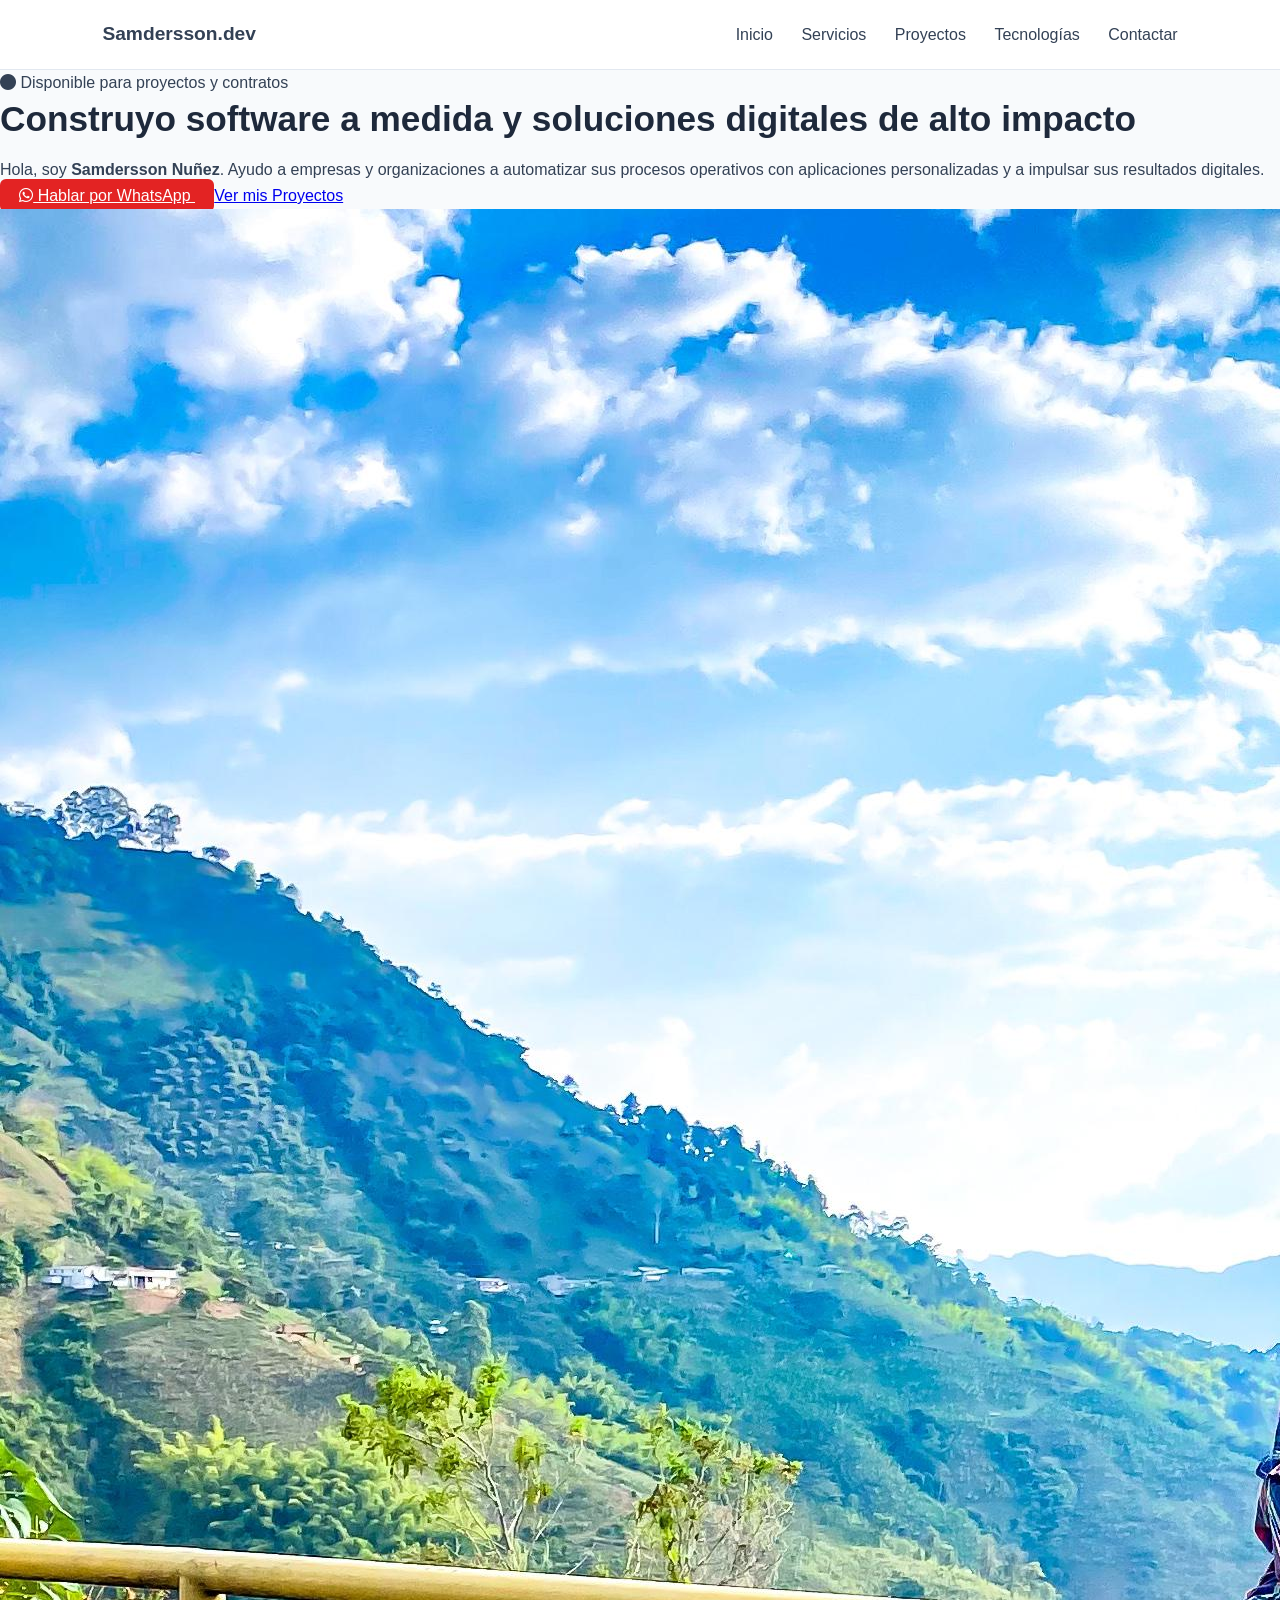
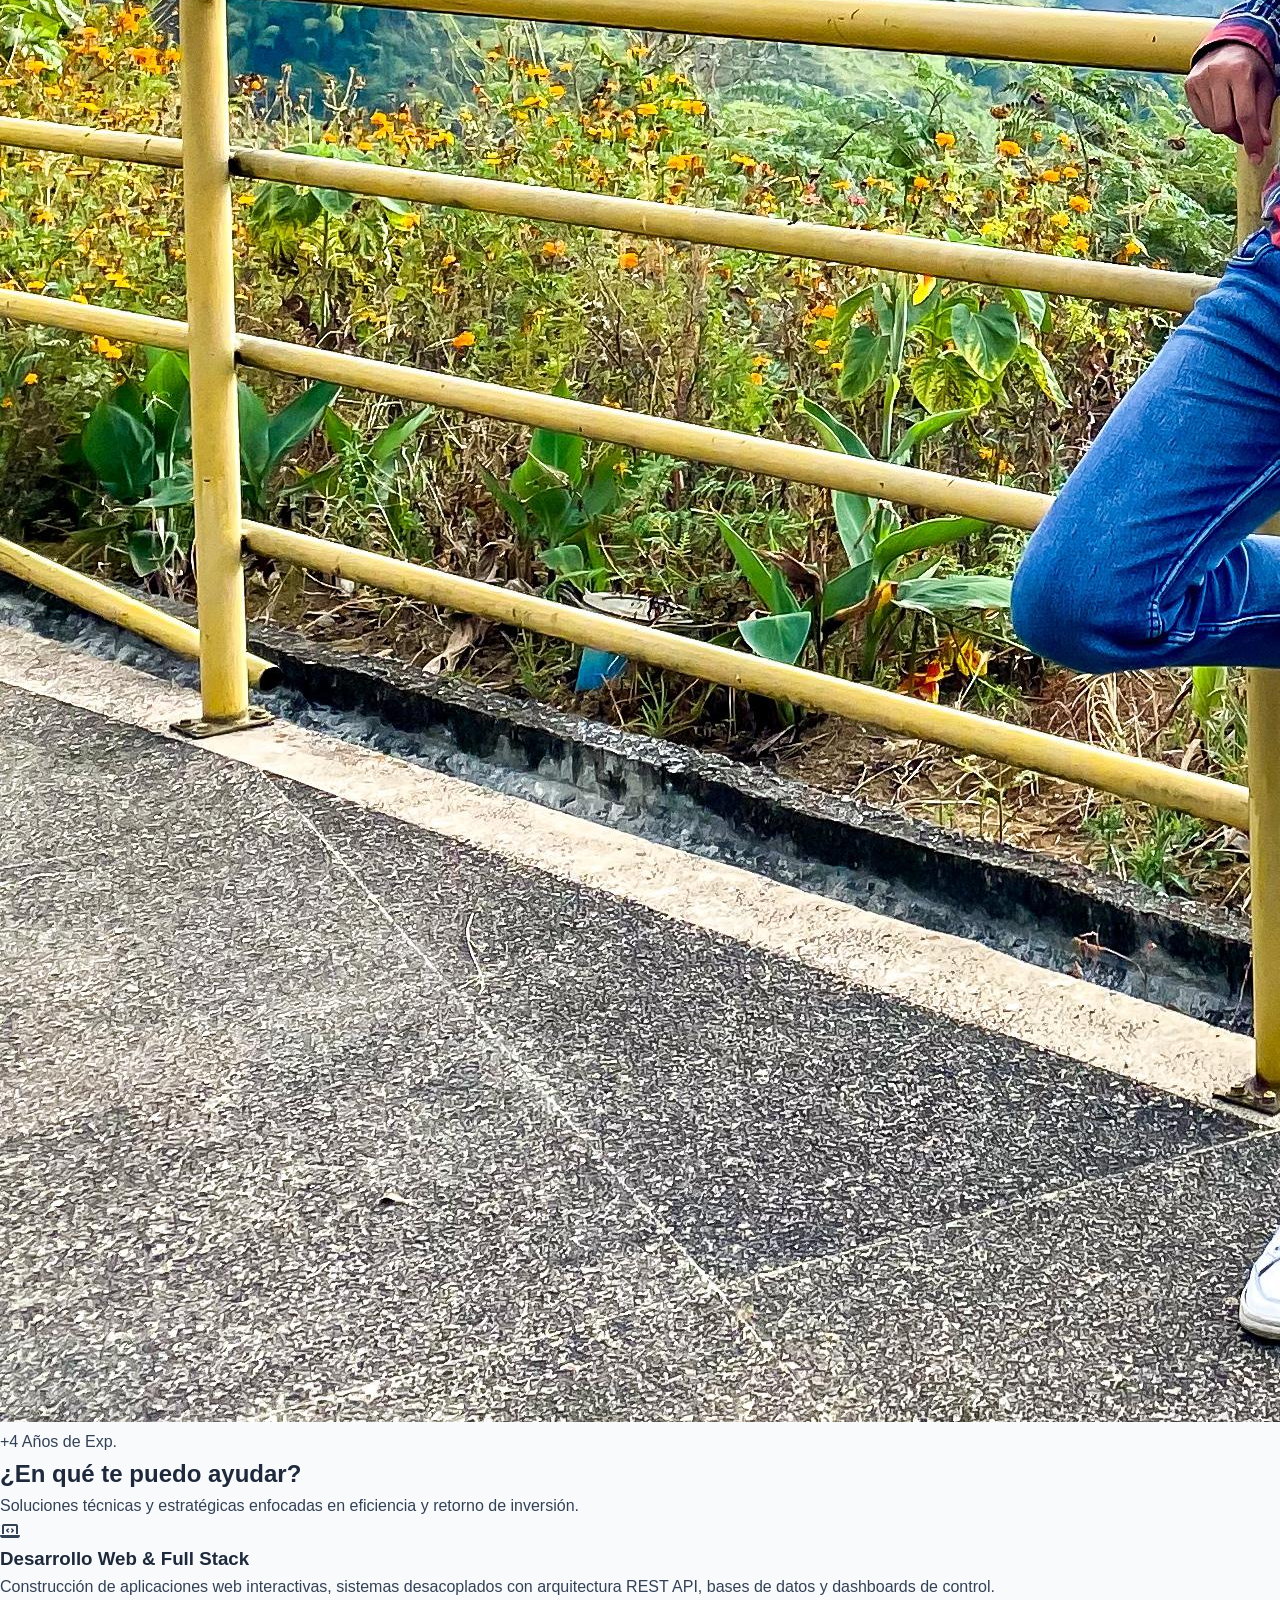
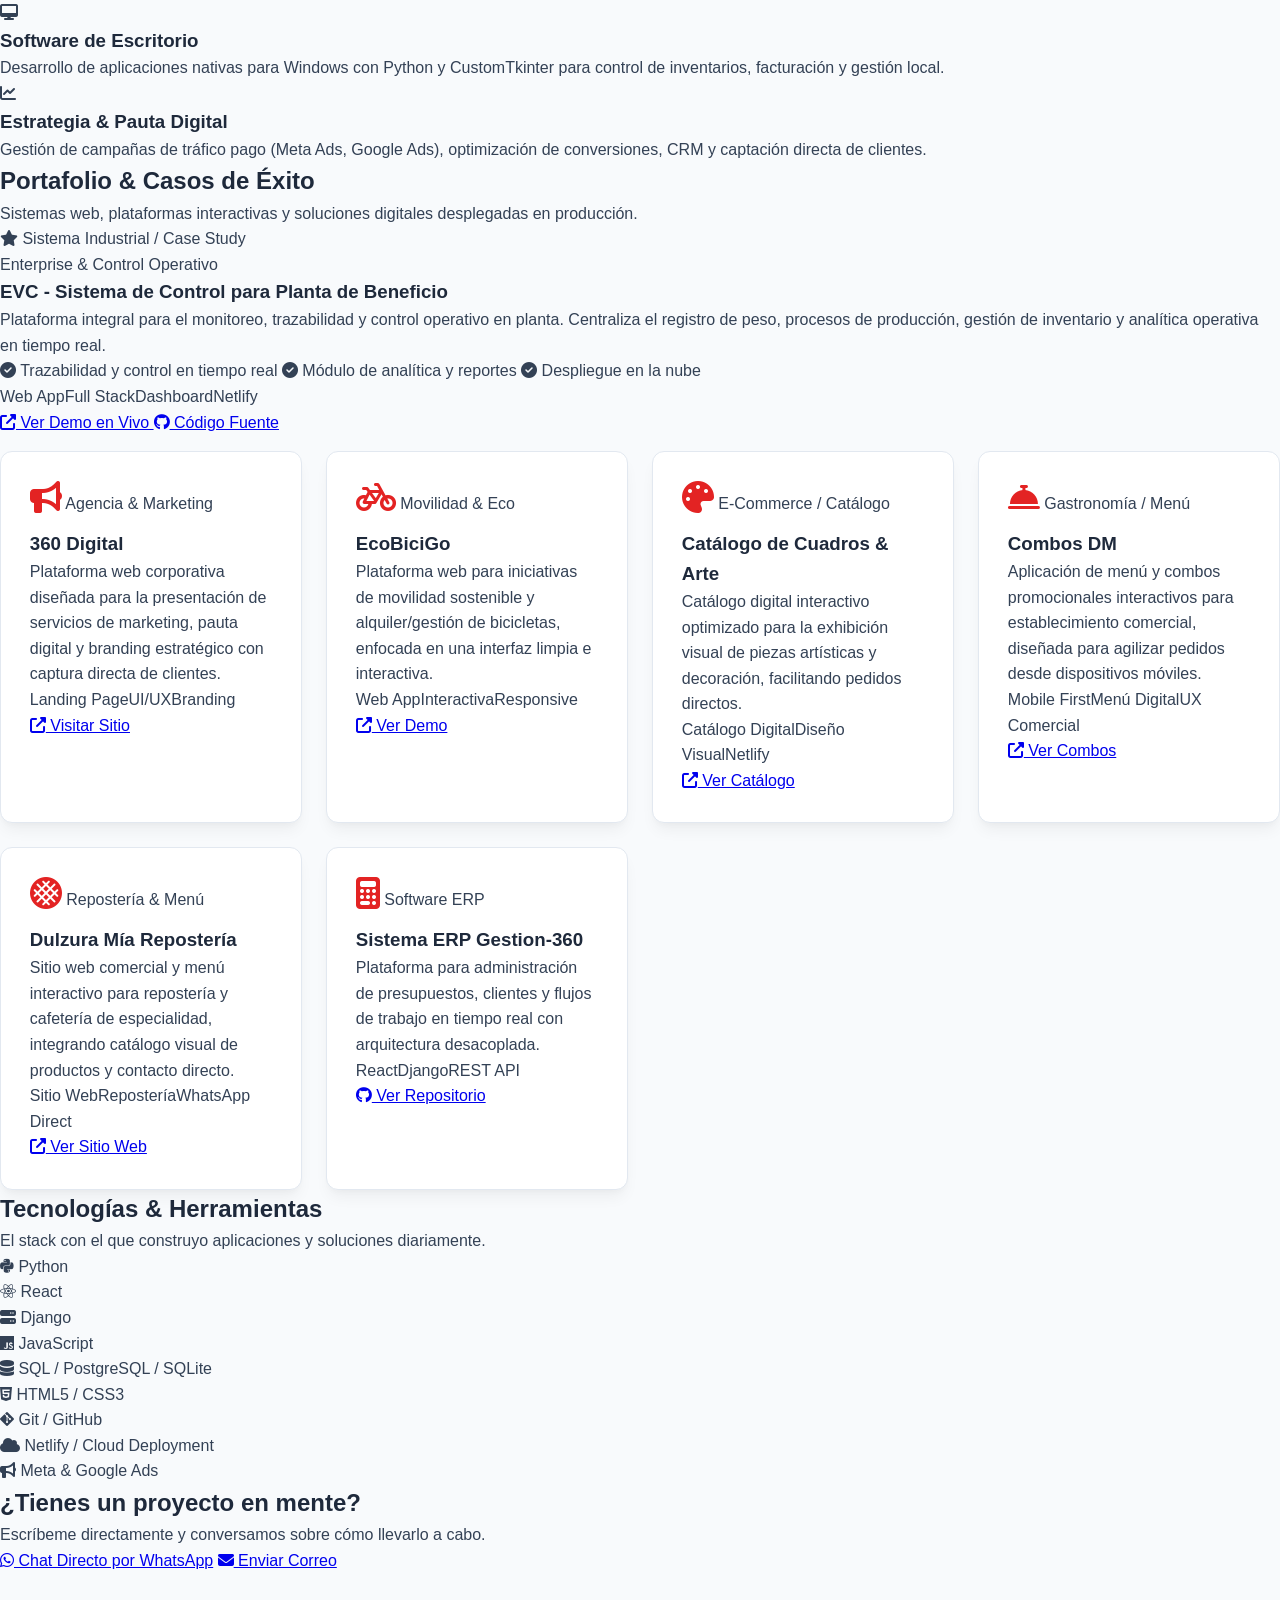
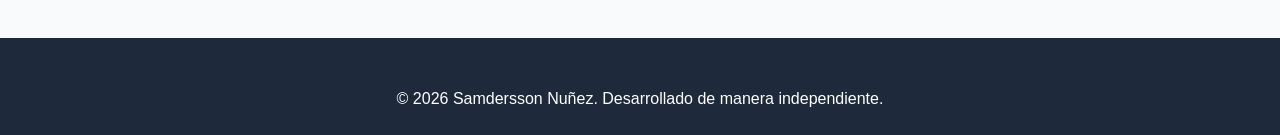
<file: index.html>
<!DOCTYPE html>
<html lang="es">

<head>
    <meta charset="UTF-8">
    <meta name="viewport" content="width=device-width, initial-scale=1.0">

    <!-- Google tag (gtag.js) -->
    <script async src="https://www.googletagmanager.com/gtag/js?id=G-LEH8VTVCDP"></script>
    <script>
      window.dataLayer = window.dataLayer || [];
      function gtag(){dataLayer.push(arguments);}
      gtag('js', new Date());

      gtag('config', 'G-LEH8VTVCDP');
    </script>
        
    <title>Samdersson Nuñez | Desarrollador Full Stack & Consultor Digital</title>
    <!-- Font Awesome Icons -->
    <link rel="stylesheet" href="https://cdnjs.cloudflare.com/ajax/libs/font-awesome/6.4.0/css/all.min.css">
    <!-- Google Fonts -->
    <link href="https://fonts.googleapis.com/css2?family=Plus+Jakarta+Sans:wght@400;500;600;700;800&display=swap" rel="stylesheet">
    <link rel="stylesheet" href="styles.css">
</head>
<body>

    <!-- Header / Navbar -->
    <header class="navbar">
        <div class="logo">
            Samdersson<span class="dot">.dev</span>
        </div>
        <nav>
            <a href="#inicio">Inicio</a>
            <a href="#servicios">Servicios</a>
            <a href="#proyectos">Proyectos</a>
            <a href="#stack">Tecnologías</a>
            <a href="#contacto" class="btn-nav">Contactar</a>
        </nav>
    </header>

    <!-- Hero Section -->
    <section id="inicio" class="hero">
        <div class="hero-content">
            <div class="hero-text">
                <span class="badge-status"><i class="fas fa-circle"></i> Disponible para proyectos y contratos</span>
                <h1>Construyo software a medida y soluciones digitales de alto impacto</h1>
                <p class="hero-sub">
                    Hola, soy <strong>Samdersson Nuñez</strong>. Ayudo a empresas y organizaciones a automatizar sus procesos operativos con aplicaciones personalizadas y a impulsar sus resultados digitales.
                </p>
                <div class="hero-actions">
                    <a href="https://wa.me/573173562745?text=Hola%20Samdersson,%20quiero%20cotizar%20un%20proyecto" target="_blank" class="btn-primary">
                        <i class="fab fa-whatsapp"></i> Hablar por WhatsApp
                    </a>
                    <a href="#proyectos" class="btn-secondary">Ver mis Proyectos</a>
                </div>
            </div>
            <div class="hero-image">
                <div class="avatar-card">
                    <img src="picture.jpg" alt="Samdersson Nuñez">
                    <div class="experience-badge">
                        <span class="num">+4</span>
                        <span class="text">Años de Exp.</span>
                    </div>
                </div>
            </div>
        </div>
    </section>

    <!-- Servicios -->
    <section id="servicios" class="section">
        <div class="section-header">
            <h2>¿En qué te puedo ayudar?</h2>
            <p>Soluciones técnicas y estratégicas enfocadas en eficiencia y retorno de inversión.</p>
        </div>

        <div class="services-grid">
            <div class="service-card">
                <div class="service-icon"><i class="fas fa-laptop-code"></i></div>
                <h3>Desarrollo Web & Full Stack</h3>
                <p>Construcción de aplicaciones web interactivas, sistemas desacoplados con arquitectura REST API, bases de datos y dashboards de control.</p>
            </div>

            <div class="service-card">
                <div class="service-icon"><i class="fas fa-desktop"></i></div>
                <h3>Software de Escritorio</h3>
                <p>Desarrollo de aplicaciones nativas para Windows con Python y CustomTkinter para control de inventarios, facturación y gestión local.</p>
            </div>

            <div class="service-card">
                <div class="service-icon"><i class="fas fa-chart-line"></i></div>
                <h3>Estrategia & Pauta Digital</h3>
                <p>Gestión de campañas de tráfico pago (Meta Ads, Google Ads), optimización de conversiones, CRM y captación directa de clientes.</p>
            </div>
        </div>
    </section>

    <!-- Proyectos Destacados (Showcase & Clientes) -->
<section id="proyectos" class="section bg-alt">
    <div class="section-header">
        <h2>Portafolio & Casos de Éxito</h2>
        <p>Sistemas web, plataformas interactivas y soluciones digitales desplegadas en producción.</p>
    </div>

    <div class="projects-container">

        <!-- PROYECTO DESTACADO PRINCIPAL (EVC) -->
        <div class="featured-project-card">
            <div class="featured-badge"><i class="fas fa-star"></i> Sistema Industrial / Case Study</div>
            <div class="featured-content">
                <div class="featured-text">
                    <span class="project-tag">Enterprise & Control Operativo</span>
                    <h3>EVC - Sistema de Control para Planta de Beneficio</h3>
                    <p>
                        Plataforma integral para el monitoreo, trazabilidad y control operativo en planta. Centraliza el registro de peso, procesos de producción, gestión de inventario y analítica operativa en tiempo real.
                    </p>
                    
                    <div class="project-highlights">
                        <span><i class="fas fa-check-circle"></i> Trazabilidad y control en tiempo real</span>
                        <span><i class="fas fa-check-circle"></i> Módulo de analítica y reportes</span>
                        <span><i class="fas fa-check-circle"></i> Despliegue en la nube</span>
                    </div>

                    <div class="tech-stack">
                        <span>Web App</span><span>Full Stack</span><span>Dashboard</span><span>Netlify</span>
                    </div>

                    <div class="project-links">
                        <a href="https://portafolioevc.netlify.app/" target="_blank" class="btn-demo">
                            <i class="fas fa-external-link-alt"></i> Ver Demo en Vivo
                        </a>
                        <a href="https://github.com/Samdersson/planta-de-beneficio" target="_blank" class="btn-github-sm">
                            <i class="fab fa-github"></i> Código Fuente
                        </a>
                    </div>
                </div>
            </div>
        </div>

        <!-- GRID DE PROYECTOS Y CLIENTES -->
        <div class="projects-grid margin-top-projects">
            
            <!-- 1. 360 Digital -->
            <div class="project-card">
                <div class="project-header-bar">
                    <i class="fas fa-bullhorn card-icon"></i>
                    <span class="project-tag">Agencia & Marketing</span>
                </div>
                <div class="project-body">
                    <h3>360 Digital</h3>
                    <p>Plataforma web corporativa diseñada para la presentación de servicios de marketing, pauta digital y branding estratégico con captura directa de clientes.</p>
                    
                    <div class="tech-stack">
                        <span>Landing Page</span><span>UI/UX</span><span>Branding</span>
                    </div>

                    <div class="project-links">
                        <a href="https://360digital.netlify.app/" target="_blank" class="btn-demo">
                            <i class="fas fa-external-link-alt"></i> Visitar Sitio
                        </a>
                    </div>
                </div>
            </div>

            <!-- 2. EcoBiciGo -->
            <div class="project-card">
                <div class="project-header-bar">
                    <i class="fas fa-bicycle card-icon"></i>
                    <span class="project-tag">Movilidad & Eco</span>
                </div>
                <div class="project-body">
                    <h3>EcoBiciGo</h3>
                    <p>Plataforma web para iniciativas de movilidad sostenible y alquiler/gestión de bicicletas, enfocada en una interfaz limpia e interactiva.</p>
                    
                    <div class="tech-stack">
                        <span>Web App</span><span>Interactiva</span><span>Responsive</span>
                    </div>

                    <div class="project-links">
                        <a href="https://ecobicigo.netlify.app/" target="_blank" class="btn-demo">
                            <i class="fas fa-external-link-alt"></i> Ver Demo
                        </a>
                    </div>
                </div>
            </div>

            <!-- 3. Catálogo Cuadros -->
            <div class="project-card">
                <div class="project-header-bar">
                    <i class="fas fa-palette card-icon"></i>
                    <span class="project-tag">E-Commerce / Catálogo</span>
                </div>
                <div class="project-body">
                    <h3>Catálogo de Cuadros & Arte</h3>
                    <p>Catálogo digital interactivo optimizado para la exhibición visual de piezas artísticas y decoración, facilitando pedidos directos.</p>
                    
                    <div class="tech-stack">
                        <span>Catálogo Digital</span><span>Diseño Visual</span><span>Netlify</span>
                    </div>

                    <div class="project-links">
                        <a href="https://catalogo-cuadros.netlify.app/" target="_blank" class="btn-demo">
                            <i class="fas fa-external-link-alt"></i> Ver Catálogo
                        </a>
                    </div>
                </div>
            </div>

            <!-- 4. Combos DM -->
            <div class="project-card">
                <div class="project-header-bar">
                    <i class="fas fa-concierge-bell card-icon"></i>
                    <span class="project-tag">Gastronomía / Menú</span>
                </div>
                <div class="project-body">
                    <h3>Combos DM</h3>
                    <p>Aplicación de menú y combos promocionales interactivos para establecimiento comercial, diseñada para agilizar pedidos desde dispositivos móviles.</p>
                    
                    <div class="tech-stack">
                        <span>Mobile First</span><span>Menú Digital</span><span>UX Comercial</span>
                    </div>

                    <div class="project-links">
                        <a href="https://combosdm.netlify.app/" target="_blank" class="btn-demo">
                            <i class="fas fa-external-link-alt"></i> Ver Combos
                        </a>
                    </div>
                </div>
            </div>

            <!-- 5. Dulzura Mía -->
            <div class="project-card">
                <div class="project-header-bar">
                    <i class="fas fa-stroopwafel card-icon"></i>
                    <span class="project-tag">Repostería & Menú</span>
                </div>
                <div class="project-body">
                    <h3>Dulzura Mía Repostería</h3>
                    <p>Sitio web comercial y menú interactivo para repostería y cafetería de especialidad, integrando catálogo visual de productos y contacto directo.</p>
                    
                    <div class="tech-stack">
                        <span>Sitio Web</span><span>Repostería</span><span>WhatsApp Direct</span>
                    </div>

                    <div class="project-links">
                        <a href="https://dulzuramia.netlify.app/" target="_blank" class="btn-demo">
                            <i class="fas fa-external-link-alt"></i> Ver Sitio Web
                        </a>
                    </div>
                </div>
            </div>

            <!-- 6. ERP Gestión-360 -->
            <div class="project-card">
                <div class="project-header-bar">
                    <i class="fas fa-calculator card-icon"></i>
                    <span class="project-tag">Software ERP</span>
                </div>
                <div class="project-body">
                    <h3>Sistema ERP Gestion-360</h3>
                    <p>Plataforma para administración de presupuestos, clientes y flujos de trabajo en tiempo real con arquitectura desacoplada.</p>
                    
                    <div class="tech-stack">
                        <span>React</span><span>Django</span><span>REST API</span>
                    </div>

                    <div class="project-links">
                        <a href="https://github.com/Samdersson/Gestion-360-ERP" target="_blank" class="btn-github-sm">
                            <i class="fab fa-github"></i> Ver Repositorio
                        </a>
                    </div>
                </div>
            </div>

        </div>
    </div>
</section>

    <!-- Stack Tecnológico -->
    <section id="stack" class="section">
        <div class="section-header">
            <h2>Tecnologías & Herramientas</h2>
            <p>El stack con el que construyo aplicaciones y soluciones diariamente.</p>
        </div>

        <div class="skills-flex">
            <div class="skill-chip"><i class="fab fa-python"></i> Python</div>
            <div class="skill-chip"><i class="fab fa-react"></i> React</div>
            <div class="skill-chip"><i class="fas fa-server"></i> Django</div>
            <div class="skill-chip"><i class="fab fa-js"></i> JavaScript</div>
            <div class="skill-chip"><i class="fas fa-database"></i> SQL / PostgreSQL / SQLite</div>
            <div class="skill-chip"><i class="fab fa-html5"></i> HTML5 / CSS3</div>
            <div class="skill-chip"><i class="fab fa-git-alt"></i> Git / GitHub</div>
            <div class="skill-chip"><i class="fas fa-cloud"></i> Netlify / Cloud Deployment</div>
            <div class="skill-chip"><i class="fas fa-bullhorn"></i> Meta & Google Ads</div>
        </div>
    </section>

    <!-- Contacto Directo -->
    <section id="contacto" class="cta-section">
        <div class="cta-card">
            <h2>¿Tienes un proyecto en mente?</h2>
            <p>Escríbeme directamente y conversamos sobre cómo llevarlo a cabo.</p>
            <div class="contact-buttons">
                <a href="https://wa.me/573173562745" target="_blank" class="btn-cta-primary"><i class="fab fa-whatsapp"></i> Chat Directo por WhatsApp</a>
                <a href="mailto:ilmer.nunez@correounivalle.edu.co" class="btn-cta-secondary"><i class="fas fa-envelope"></i> Enviar Correo</a>
            </div>
        </div>
    </section>

    <footer>
        <p>&copy; 2026 Samdersson Nuñez. Desarrollado de manera independiente.</p>
    </footer>

</body>
</html>
</file>
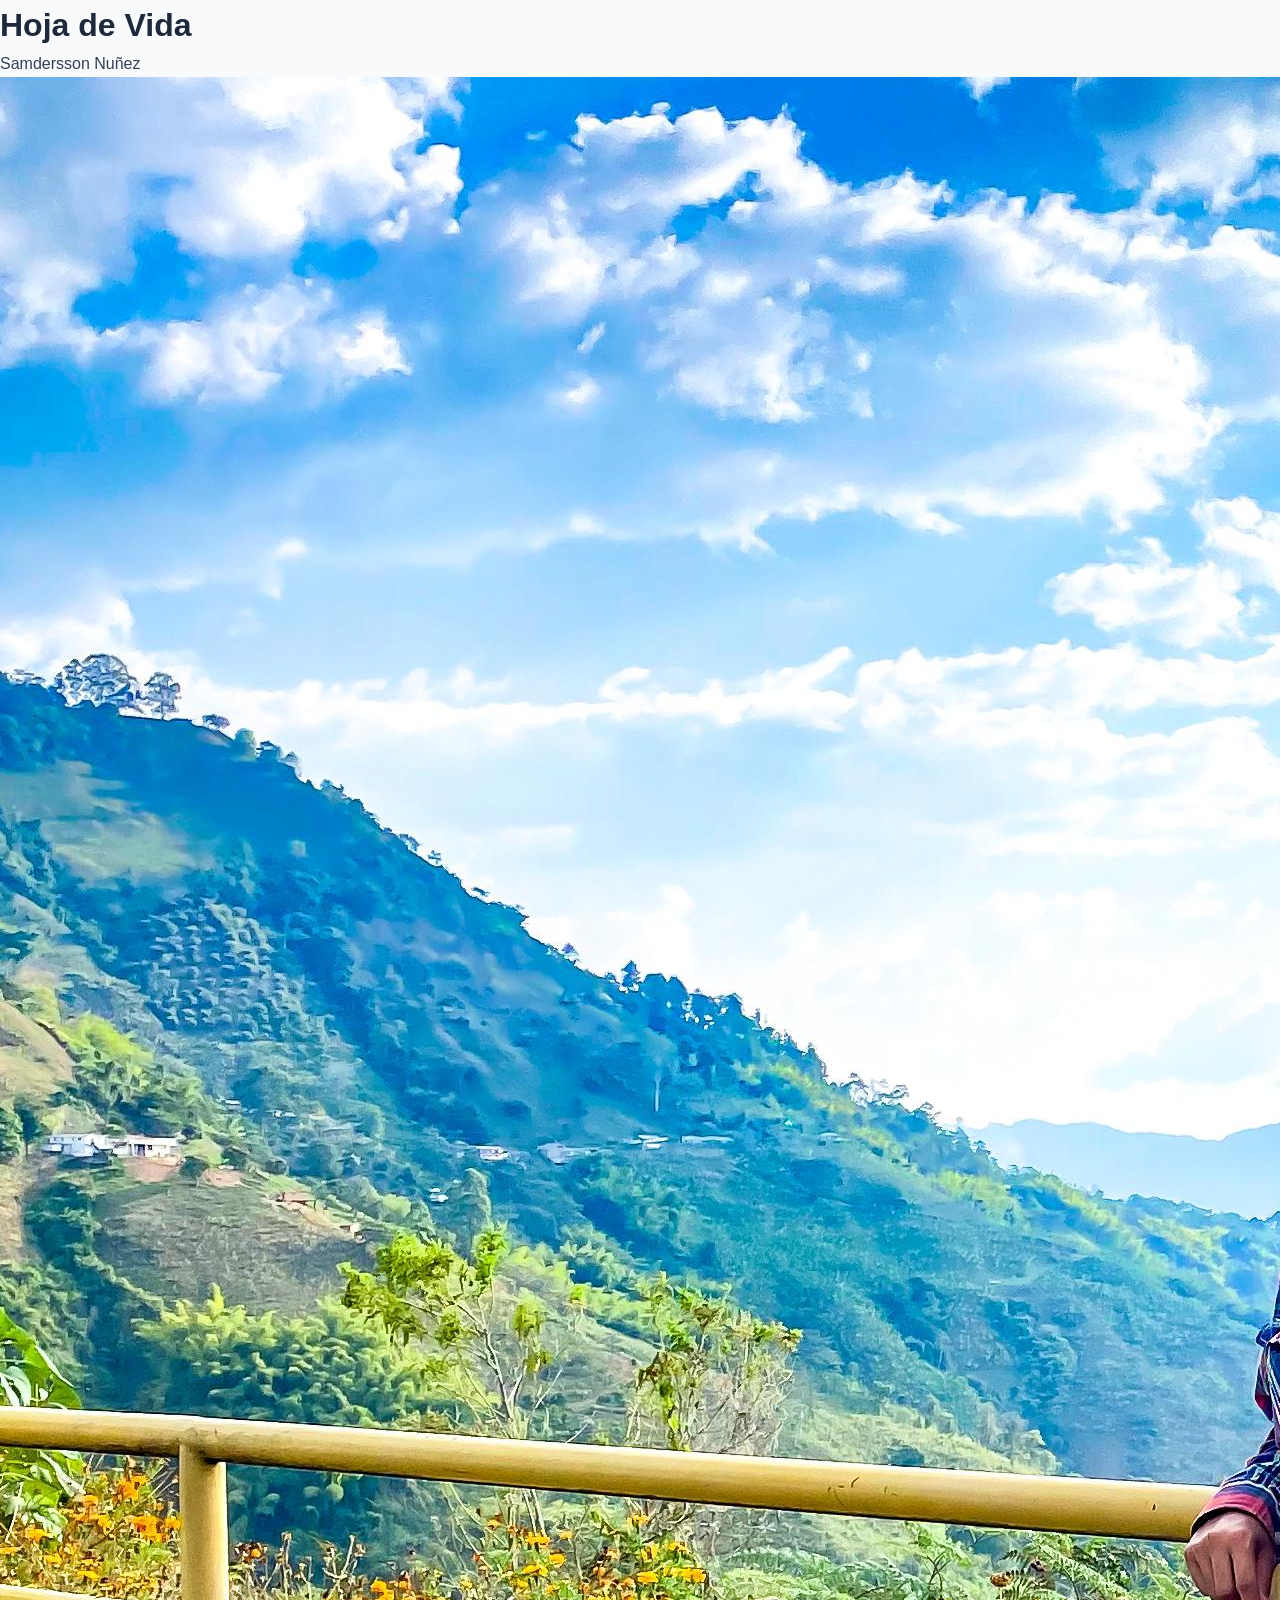
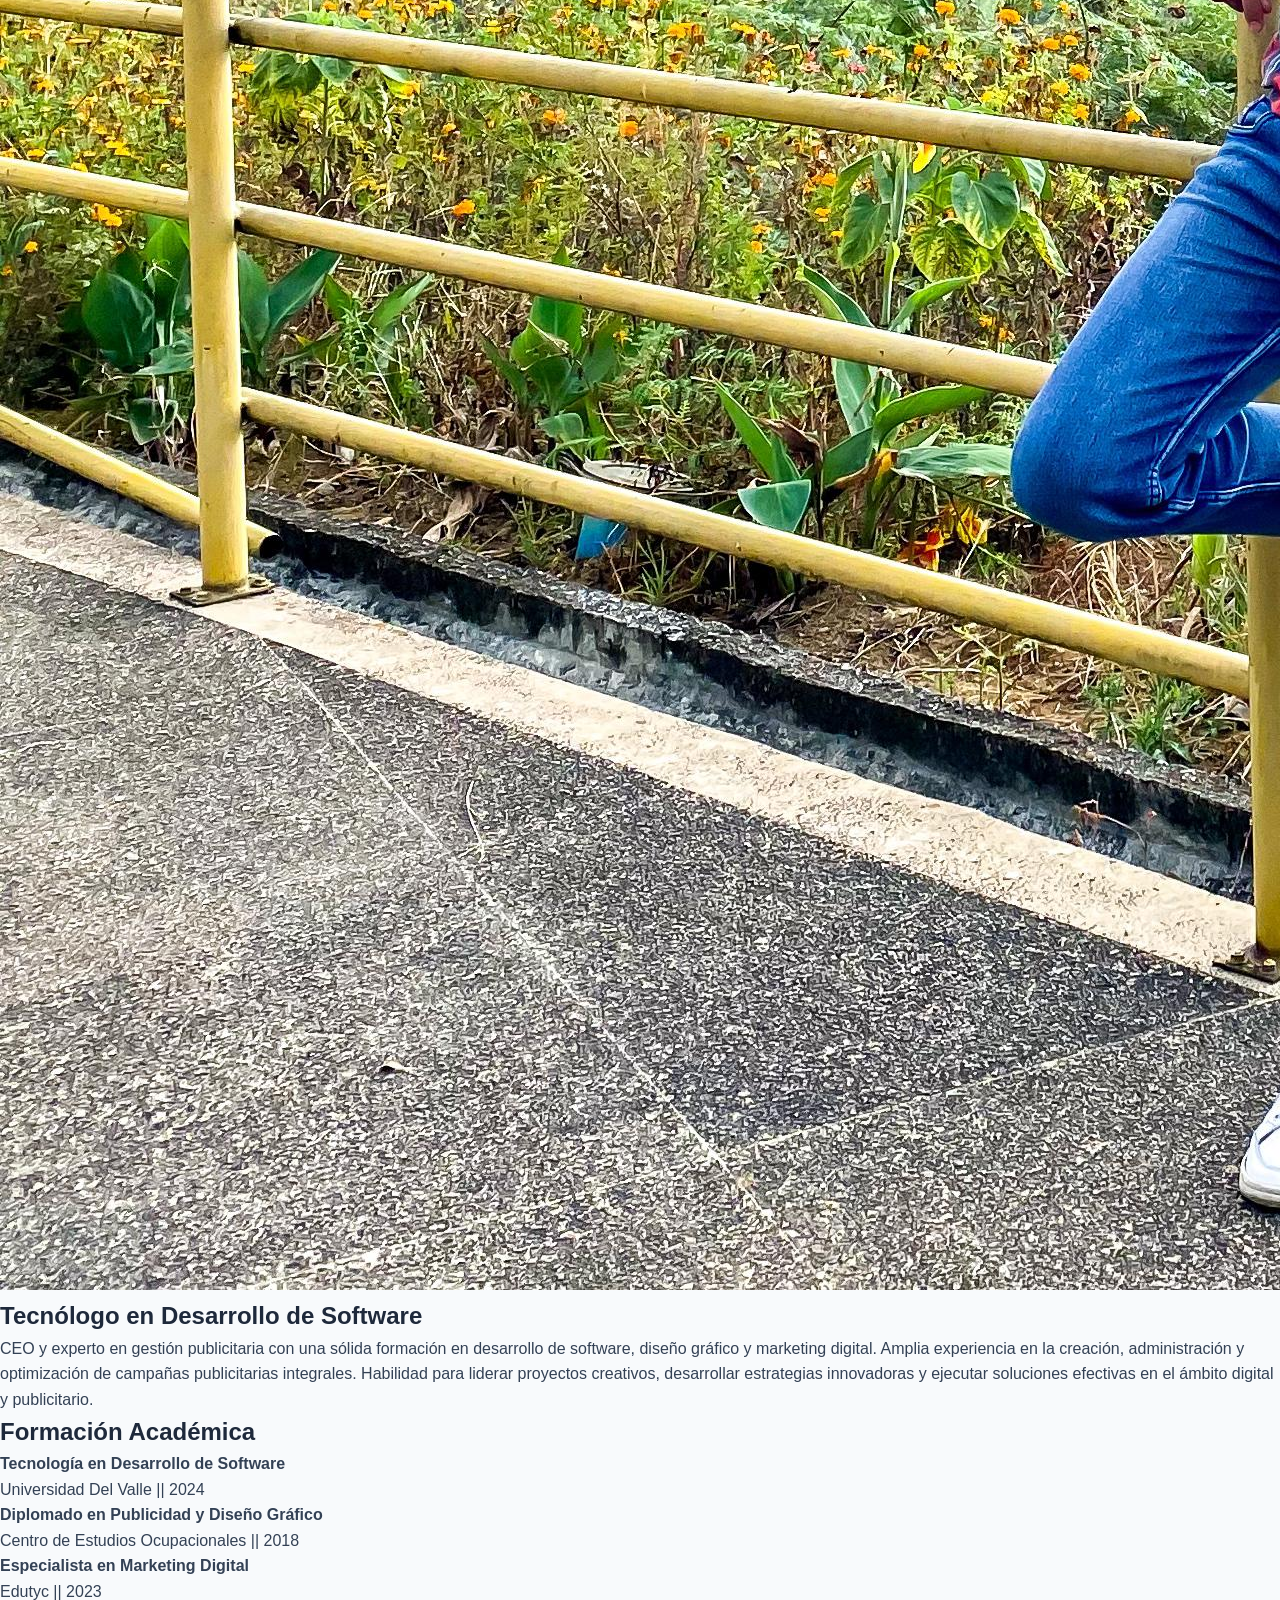
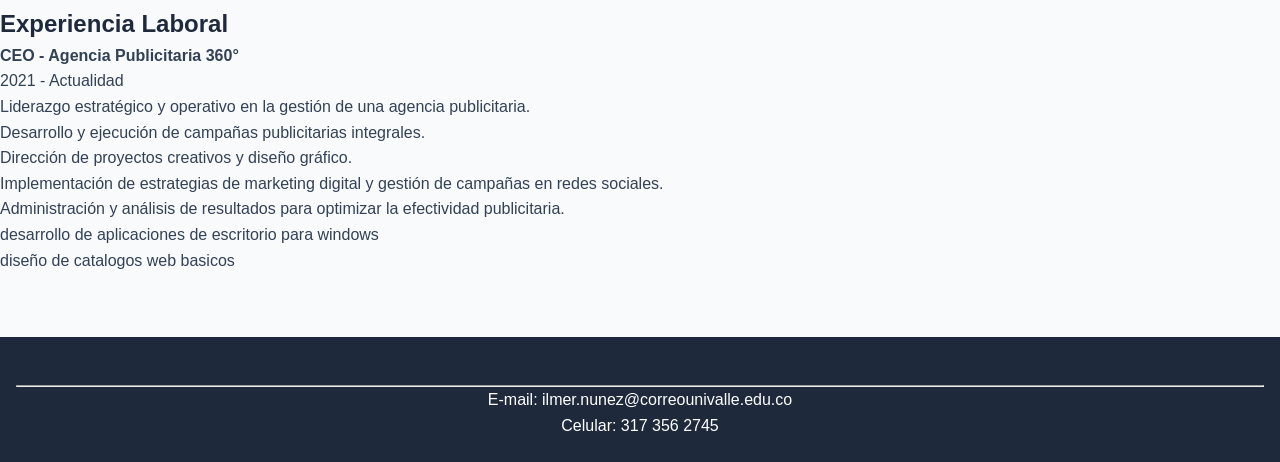
<file: Ejercicio1.html>
<!DOCTYPE html>
<html lang="es">

<head>
    <meta charset="UTF-8">
    <meta name="viewport" content="width=device-width, initial-scale=1.0">
    <title>Hoja de Vida - Samdersson Nuñez</title>
    <link rel="stylesheet" href="styles.css">
</head>

<body>
    <header>
        <h1>Hoja de Vida</h1>
        <p>Samdersson Nuñez</p>
    </header>

    <section>
        <div class="photo">
            <p><img src="picture.jpg" alt="Foto"></p>

        </div>
        <h2>Tecnólogo en Desarrollo de Software</h2>
        <p>
            CEO y experto en gestión publicitaria con una sólida formación en desarrollo de software, diseño gráfico y marketing digital. Amplia experiencia en la creación, administración y optimización de campañas publicitarias integrales. Habilidad para liderar
            proyectos creativos, desarrollar estrategias innovadoras y ejecutar soluciones efectivas en el ámbito digital y publicitario.
        </p>

        <h2>Formación Académica</h2>
        <div class="educacion-item">
            <p>
                <strong>Tecnología en Desarrollo de Software</strong><br> Universidad Del Valle || 2024
            </p>
            <p>
                <strong>Diplomado en Publicidad y Diseño Gráfico</strong><br> Centro de Estudios Ocupacionales || 2018
            </p>
            <p>
                <strong>Especialista en Marketing Digital</strong><br> Edutyc || 2023
            </p>
        </div>

        <h2>Experiencia Laboral</h2>
        <div class="experiencia-item">
            <p>
                <strong>CEO - Agencia Publicitaria 360°</strong><br> 2021 - Actualidad
            </p>
            <ul>
                <li>Liderazgo estratégico y operativo en la gestión de una agencia publicitaria.</li>
                <li>Desarrollo y ejecución de campañas publicitarias integrales.</li>
                <li>Dirección de proyectos creativos y diseño gráfico.</li>
                <li>Implementación de estrategias de marketing digital y gestión de campañas en redes sociales.</li>
                <li>Administración y análisis de resultados para optimizar la efectividad publicitaria.</li>
                <li>desarrollo de aplicaciones de escritorio para windows</li>
                <li>diseño de catalogos web basicos</li>
            </ul>
        </div>
    </section>

    <footer>
        <hr>
        <div class="Contacto">
            <p>E-mail: ilmer.nunez@correounivalle.edu.co</p>
            <p>Celular: 317 356 2745</p>
        </div>
    </footer>
</body>

</html>
</file>
<file: styles.css>
:root {
    --primary-color: #e32323;
    --primary-dark: #b81818;
    --secondary-color: #1e293b;
    --text-color: #334155;
    --bg-light: #f8fafc;
    --white: #ffffff;
    --border-color: #e2e8f0;
    --shadow: 0 10px 15px -3px rgba(0, 0, 0, 0.05), 0 4px 6px -2px rgba(0, 0, 0, 0.025);
    --radius: 12px;
}

* {
    box-sizing: border-box;
    margin: 0;
    padding: 0;
}

body {
    font-family: 'Inter', sans-serif;
    color: var(--text-color);
    background-color: var(--bg-light);
    line-height: 1.6;
}

h1, h2, h3 {
    font-family: 'Poppins', sans-serif;
    color: var(--secondary-color);
}

/* Navbar */
.navbar {
    display: flex;
    justify-content: space-between;
    align-items: center;
    padding: 1.2rem 8%;
    background-color: var(--white);
    border-bottom: 1px solid var(--border-color);
    position: sticky;
    top: 0;
    z-index: 100;
}

.logo {
    font-size: 1.2rem;
    font-weight: 700;
}

.highlight {
    color: var(--primary-color);
}

.navbar nav a {
    margin-left: 1.5rem;
    text-decoration: none;
    color: var(--text-color);
    font-weight: 500;
    transition: color 0.3s;
}

.navbar nav a:hover {
    color: var(--primary-color);
}

.btn-primary {
    background-color: var(--primary-color);
    color: var(--white) !important;
    padding: 0.5rem 1.2rem;
    border-radius: 6px;
}

.btn-primary:hover {
    background-color: var(--primary-dark);
}

/* Hero Section */
.hero-section {
    background: linear-gradient(135deg, #ffffff 0%, #f1f5f9 100%);
    padding: 4rem 8%;
    border-bottom: 1px solid var(--border-color);
}

.hero-container {
    display: flex;
    align-items: center;
    justify-content: space-between;
    gap: 3rem;
    max-width: 1200px;
    margin: 0 auto;
}

.hero-text {
    flex: 1;
}

.badge {
    background-color: #fee2e2;
    color: var(--primary-color);
    padding: 0.3rem 0.8rem;
    border-radius: 20px;
    font-size: 0.85rem;
    font-weight: 600;
    display: inline-block;
    margin-bottom: 1rem;
}

.hero-text h1 {
    font-size: 2.2rem;
    line-height: 1.3;
    margin-bottom: 1rem;
}

.profile-desc {
    font-size: 1.05rem;
    color: #64748b;
    margin-bottom: 1.8rem;
}

.hero-buttons {
    display: flex;
    gap: 1rem;
}

.btn-whatsapp {
    background-color: #25d366;
    color: white;
    padding: 0.8rem 1.4rem;
    border-radius: 8px;
    text-decoration: none;
    font-weight: 600;
    display: flex;
    align-items: center;
    gap: 8px;
    transition: transform 0.2s;
}

.btn-whatsapp:hover {
    transform: translateY(-2px);
}

.btn-outline {
    border: 2px solid var(--secondary-color);
    color: var(--secondary-color);
    padding: 0.8rem 1.4rem;
    border-radius: 8px;
    text-decoration: none;
    font-weight: 600;
    transition: background 0.3s;
}

.btn-outline:hover {
    background-color: var(--secondary-color);
    color: white;
}

/* Hero Photo */
.hero-photo {
    flex-shrink: 0;
}

.photo-frame {
    width: 220px;
    height: 220px;
    border-radius: 50%;
    border: 4px solid var(--primary-color);
    overflow: hidden;
    box-shadow: 0 20px 25px -5px rgba(0, 0, 0, 0.1);
}

.photo-frame img {
    width: 100%;
    height: 100%;
    object-fit: cover;
}

/* Container Principal */
.main-content {
    max-width: 1200px;
    margin: 3rem auto;
    padding: 0 2rem;
}

.section-block {
    margin-bottom: 3.5rem;
}

.section-title {
    font-size: 1.5rem;
    margin-bottom: 1.5rem;
    display: flex;
    align-items: center;
    gap: 10px;
    color: var(--secondary-color);
    border-bottom: 3px solid var(--primary-color);
    display: inline-block;
    padding-bottom: 5px;
}

/* Cards & Grid */
.skills-grid, .projects-grid {
    display: grid;
    grid-template-columns: repeat(auto-fit, minmax(300px, 1fr));
    gap: 1.5rem;
    margin-top: 1rem;
}

.skill-card, .project-card, .education-card {
    background-color: var(--white);
    padding: 1.8rem;
    border-radius: var(--radius);
    border: 1px solid var(--border-color);
    box-shadow: var(--shadow);
    transition: transform 0.3s, box-shadow 0.3s;
}

.skill-card:hover, .project-card:hover {
    transform: translateY(-5px);
    box-shadow: 0 20px 25px -5px rgba(0, 0, 0, 0.1);
}

.card-icon {
    font-size: 2rem;
    color: var(--primary-color);
    margin-bottom: 1rem;
}

.tags {
    margin-top: 1rem;
    display: flex;
    flex-wrap: wrap;
    gap: 6px;
}

.tags span {
    background-color: #f1f5f9;
    color: #475569;
    font-size: 0.75rem;
    font-weight: 600;
    padding: 0.3rem 0.6rem;
    border-radius: 4px;
}

/* Two Columns Layout */
.two-columns {
    display: grid;
    grid-template-columns: 1.5fr 1fr;
    gap: 2rem;
}

.timeline-item {
    background-color: var(--white);
    padding: 1.8rem;
    border-radius: var(--radius);
    border-left: 4px solid var(--primary-color);
    box-shadow: var(--shadow);
}

.company {
    display: block;
    font-weight: 600;
    color: var(--primary-color);
    margin-bottom: 1rem;
}

.timeline-item ul {
    padding-left: 1.2rem;
}

.timeline-item li {
    margin-bottom: 0.6rem;
}

.education-card {
    margin-bottom: 1rem;
}

.institution {
    color: #64748b;
    font-size: 0.9rem;
}

/* Footer */
footer {
    background-color: var(--secondary-color);
    color: var(--white);
    text-align: center;
    padding: 3rem 1rem 1.5rem 1rem;
    margin-top: 4rem;
}

footer h2 {
    color: var(--white);
    margin-bottom: 0.5rem;
}

.contact-links {
    display: flex;
    justify-content: center;
    gap: 2rem;
    margin: 1.8rem 0;
    flex-wrap: wrap;
}

.contact-links a {
    color: #94a3b8;
    text-decoration: none;
    font-size: 1.05rem;
    transition: color 0.3s;
}

.contact-links a:hover {
    color: var(--white);
}

.footer-divider {
    border: 0;
    height: 1px;
    background-color: #334155;
    margin: 2rem 0 1rem 0;
}

.copyright {
    font-size: 0.85rem;
    color: #64748b;
}

/* Responsivo para Celulares */
@media (max-width: 768px) {
    .navbar {
        flex-direction: column;
        gap: 1rem;
    }

    .navbar nav a {
        margin: 0 0.5rem;
        font-size: 0.9rem;
    }

    .hero-container, .two-columns {
        grid-template-columns: 1fr;
        flex-direction: column-reverse;
        text-align: center;
    }

    .hero-buttons {
        justify-content: center;
        flex-direction: column;
    }

    .section-title {
        display: block;
    }
}
</file>
